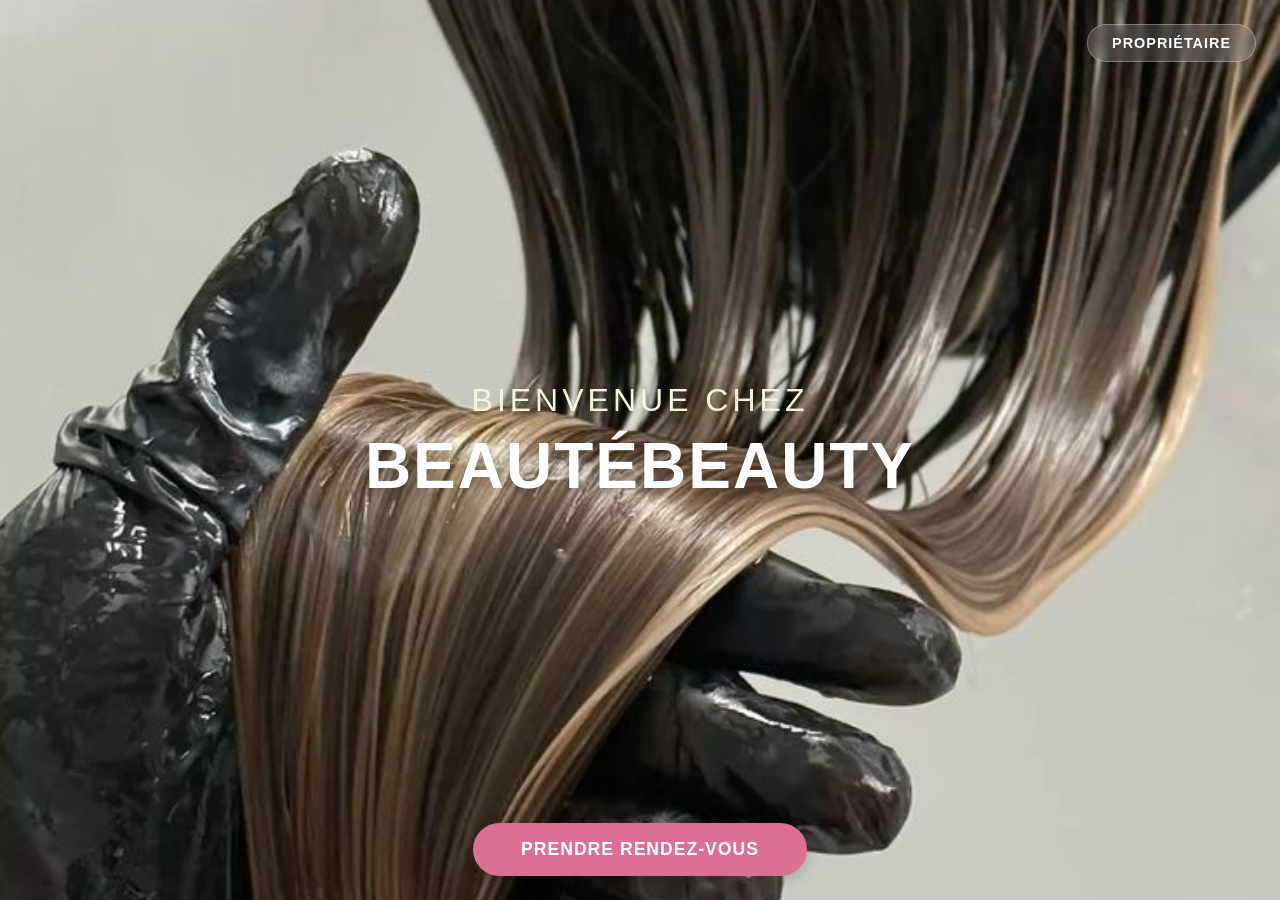
<file: index.html>
<!DOCTYPE html>
<html lang="fr">
<head>
    <meta charset="UTF-8">

    <meta name="viewport" content="width=device-width, initial-scale=1.0">
    <title>Accueil - le paradis de vos compagnons</title>
    <link rel="stylesheet" href="style.css">
    <link rel="manifest" href="manifest.json">
    <meta name="theme-color" content="#d4af37">
</head>
<body>

    <!-- Slider plein écran -->
    <div class="gallery-container">
        <div class="gallery">
            <img src="photo1.png" alt="Photo 1">
            <img src="photo2.png" alt="Photo 2">
            <img src="photo3.png" alt="Photo 3">
            <img src="photo4.png" alt="Photo 4">
            <img src="photo5.png" alt="Photo 5">
            <img src="photo6.png" alt="Photo 6">
            <img src="photo7.png" alt="Photo 7">
        </div>
    </div>

    <!-- Interface utilisateur -->
    <div class="overlay">
        <header class="header">
            <button id="btn-admin" class="btn btn-secondary">Propriétaire</button>
        </header>

        <main class="main-content">
            <h2 class="welcome-text">Bienvenue chez</h2>
            <h1 class="brand-title"> BEAUTÉBEAUTY</h1>
        </main>

        <footer class="footer">
            <button id="btn-entrer" class="btn btn-primary">Prendre rendez-vous</button>
        </footer>
    </div>

    <script src="app.js"></script>
</body>
</html>
</file>
<file: style.css>
/* Reset */
* {
    margin: 0;
    padding: 0;
    box-sizing: border-box;
}

body, html {
    height: 100%;
    font-family: 'Segoe UI', Tahoma, Geneva, Verdana, sans-serif;
    overflow: hidden;
}

/* Slider plein écran */
.gallery-container {
    width: 100vw;
    height: 100vh;
    overflow-x: scroll;
    scroll-snap-type: x mandatory;
    display: flex;
    scroll-behavior: smooth;
}

.gallery {
    display: flex;
    height: 100%;
}

.gallery img {
    width: 100vw;
    height: 100vh;
    object-fit: cover;
    flex-shrink: 0;
    scroll-snap-align: start;
    transition: transform 0.5s, filter 0.5s;
}

.gallery img:hover {
    transform: scale(1.02);
    filter: brightness(1.05);
}

.gallery-container::-webkit-scrollbar {
    display: none;
}

/* Overlay pour texte et boutons */
.overlay {
    position: absolute;
    top: 0;
    left: 0;
    width: 100%;
    height: 100%;
    display: flex;
    flex-direction: column;
    justify-content: space-between;
    padding: 24px;
    pointer-events: none; /* permet de scroller la galerie */
}

.header {
    display: flex;
    justify-content: flex-end;
    pointer-events: auto;
}

.main-content {
    text-align: center;
    color: #ffffff;
    pointer-events: auto;
    animation: fadeIn 1.2s ease-out;
}

.welcome-text {
    font-size: 2rem;
    font-weight: 300;
    text-transform: uppercase;
    letter-spacing: 4px;
    color: beige;
    margin-bottom: 10px;
}

.brand-title {
    font-size: 4rem;
    font-weight: 700;
    letter-spacing: 2px;
    text-shadow: 0 4px 15px rgba(0, 0, 0, 0.4);
}

/* Footer avec bouton Entrer */
.footer {
    display: flex;
    justify-content: center;
    pointer-events: auto;
}

/* Boutons */
.btn {
    font-family: inherit;
    cursor: pointer;
    border: none;
    border-radius: 50px;
    font-weight: 600;
    transition: all 0.3s ease;
    text-transform: uppercase;
    letter-spacing: 1px;
}

/* Entrer */
.btn-primary {
    background-color: palevioletred;
    color: white;
    padding: 16px 48px;
    font-size: 1.1rem;
    box-shadow: 0 4px 15px rgba(0, 0, 0, 0.2);
}

.btn-primary:hover {
    background-color: #3a2c26;
    transform: translateY(-2px);
    box-shadow: 0 6px 20px rgba(0, 0, 0, 0.3);
}

/* Admin */
.btn-secondary {
    background-color: rgba(255, 255, 255, 0.15);
    color: #ffffff;
    padding: 10px 24px;
    font-size: 0.9rem;
    backdrop-filter: blur(5px);
    border: 1px solid rgba(255, 255, 255, 0.3);
}

.btn-secondary:hover {
    background-color: rgba(255, 255, 255, 0.3);
    transform: translateY(-1px);
}

/* Animation */
@keyframes fadeIn {
    from { opacity: 0; transform: translateY(10px); }
    to { opacity: 1; transform: translateY(0); }
}

/* Responsive */
@media (max-width: 768px) {
    .brand-title { font-size: 2.5rem; }
    .welcome-text { font-size: 1.5rem; }
    .btn-primary { padding: 14px 36px; font-size: 1rem; }
}
</file>
